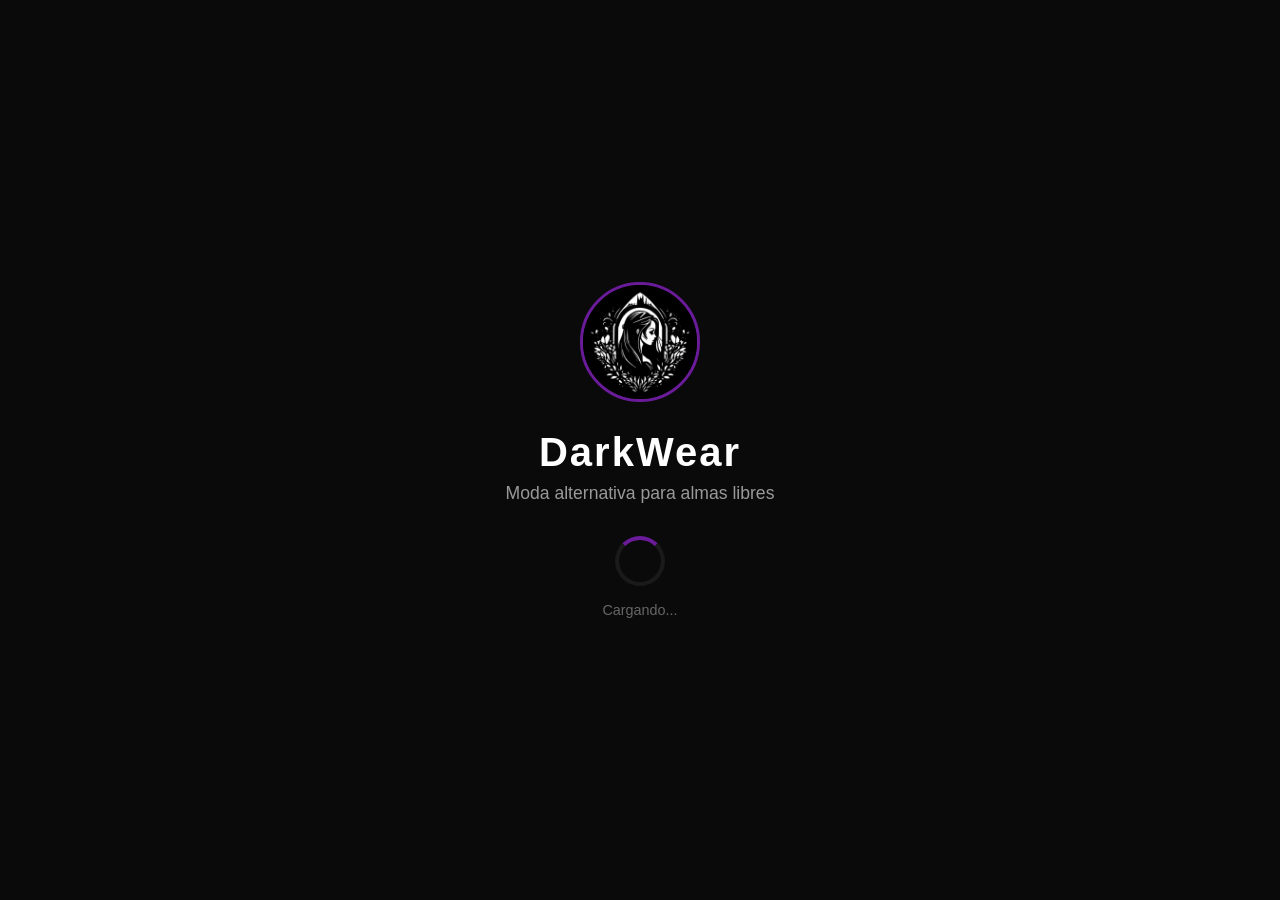
<file: index.html>
<!DOCTYPE html>
<html lang="es">
<head>
    <meta charset="UTF-8" />
    <meta name="viewport" content="width=device-width, initial-scale=1.0" />
    <title>DarkWear - Tienda de Ropa Alternativa</title>
    <style>
        
        * {
            margin: 0;
            padding: 0;
            box-sizing: border-box;
        }
        
        body {
            font-family: 'Segoe UI', Tahoma, Geneva, Verdana, sans-serif;
            background-color: #0a0a0a;
            color: #e8e8e8;
            display: flex;
            justify-content: center;
            align-items: center;
            min-height: 100vh;
            flex-direction: column;
            gap: 2rem;
        }
        
        .loading-container {
            text-align: center;
            padding: 2rem;
        }
        
        .logo {
            width: 120px;
            height: 120px;
            object-fit: cover;
            border-radius: 50%;
            border: 3px solid #6a1b9a;
            margin-bottom: 1.5rem;
            animation: pulse 1.5s ease-in-out infinite;
        }
        
        .brand {
            font-size: 2.5rem;
            font-weight: 600;
            color: #ffffff;
            letter-spacing: 2px;
            margin-bottom: 0.5rem;
        }
        
        .subtitle {
            color: #999999;
            font-size: 1.1rem;
            margin-bottom: 2rem;
        }
        
        .spinner {
            width: 50px;
            height: 50px;
            border: 4px solid #1a1a1a;
            border-top: 4px solid #6a1b9a;
            border-radius: 50%;
            margin: 0 auto;
            animation: spin 1s linear infinite;
        }
        
        .loading-text {
            color: #666666;
            font-size: 0.9rem;
            margin-top: 1rem;
        }
        
        @keyframes spin {
            0% { transform: rotate(0deg); }
            100% { transform: rotate(360deg); }
        }
        
        @keyframes pulse {
            0% { transform: scale(1); }
            50% { transform: scale(1.05); }
            100% { transform: scale(1); }
        }
    </style>
</head>
<body>
    <div class="loading-container">
        <img src="assets/img/logo_gotic.jpg" alt="DarkWear Logo" class="logo" />
        <h1 class="brand">DarkWear</h1>
        <p class="subtitle">Moda alternativa para almas libres</p>
        <div class="spinner"></div>
        <p class="loading-text">Cargando...</p>
    </div>

    <script>
        
        setTimeout(function() {
            window.location.href = 'pages/home.html';
        }, 1500);
        
    
    </script>
</body>
</html>
</file>
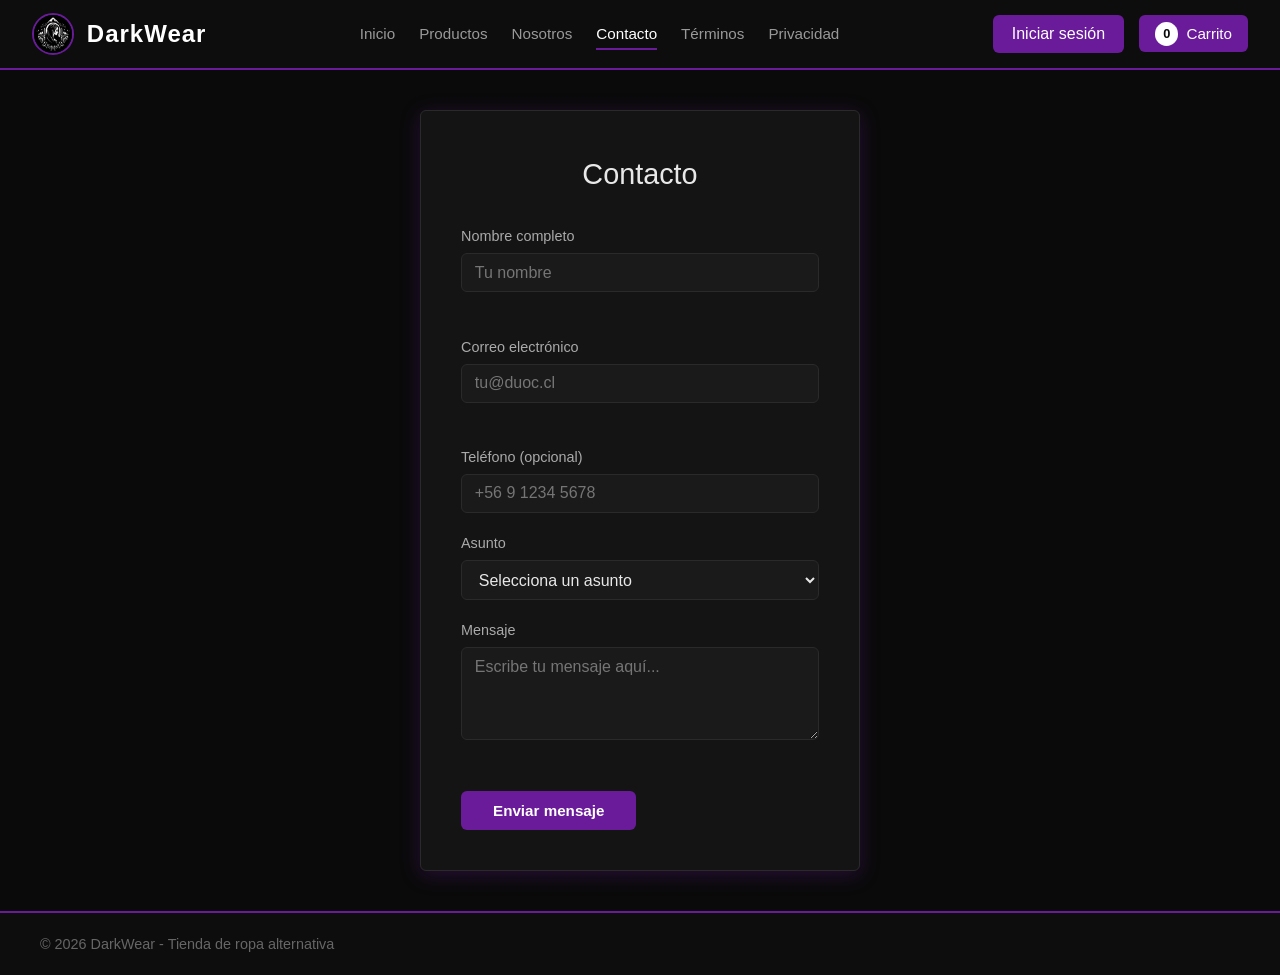
<file: pages/contacto.html>
<!DOCTYPE html>
<html lang="es">
<head>
    <meta charset="UTF-8" />
    <meta name="viewport" content="width=device-width, initial-scale=1.0" />
    <title>Contacto - DarkWear</title>
    <link rel="stylesheet" href="../css/style.css" />
</head>
<body>
    <header>
        <div class="logo-container">
            <img src="../assets/img/logo_gotic.jpg" alt="DarkWear Logo" class="logo" />
            <span class="brand">DarkWear</span>
        </div>
        <nav>
            <ul>
                <li><a href="home.html">Inicio</a></li>
                <li><a href="productos.html">Productos</a></li>
                <li><a href="nosotros.html">Nosotros</a></li>
                <li><a href="contacto.html">Contacto</a></li>
                <li><a href="terminos.html">Términos</a></li>
                <li><a href="privacidad.html">Privacidad</a></li>
            </ul>
        </nav>
        <div class="acciones-usuario">
            <a href="login.html" class="btn-login">Iniciar sesión</a>
            <div class="cart-icon" id="cartIcon">
                <span class="cart-count" id="cartCount">0</span>
                <span class="cart-label">Carrito</span>
            </div>
        </div>
    </header>

    <main class="form-page">
        <section class="form-container">
            <h2>Contacto</h2>
            <form id="contactForm" novalidate>
                <div class="field">
                    <label for="nombre">Nombre completo</label>
                    <input 
                        type="text" 
                        id="nombre" 
                        placeholder="Tu nombre"
                        autocomplete="name"
                        required
                    />
                    <span class="error-msg" id="nombreError"></span>
                </div>
                <div class="field">
                    <label for="emailContacto">Correo electrónico</label>
                    <input 
                        type="email" 
                        id="emailContacto" 
                        placeholder="tu@duoc.cl"
                        autocomplete="email"
                        required
                    />
                    <span class="error-msg" id="emailContactoError"></span>
                </div>
                <div class="field">
                    <label for="telefono">Teléfono (opcional)</label>
                    <input 
                        type="tel" 
                        id="telefono" 
                        placeholder="+56 9 1234 5678"
                        autocomplete="tel"
                    />
                </div>
                <div class="field">
                    <label for="asunto">Asunto</label>
                    <select id="asunto">
                        <option value="">Selecciona un asunto</option>
                        <option value="consulta">Consulta</option>
                        <option value="reclamo">Reclamo</option>
                        <option value="sugerencia">Sugerencia</option>
                        <option value="otros">Otros</option>
                    </select>
                </div>
                <div class="field">
                    <label for="mensaje">Mensaje</label>
                    <textarea 
                        id="mensaje" 
                        rows="4" 
                        placeholder="Escribe tu mensaje aquí..."
                        required
                    ></textarea>
                    <span class="error-msg" id="mensajeError"></span>
                </div>
                <button type="submit" class="btn">Enviar mensaje</button>
            </form>
        </section>
    </main>

    <footer>
        <div class="footer-content">
            <p>&copy; 2026 DarkWear - Tienda de ropa alternativa</p>
        </div>
    </footer>

    <script src="../js/main.js"></script>
    <script src="../js/contacto.js"></script>
</body>
</html>
</file>
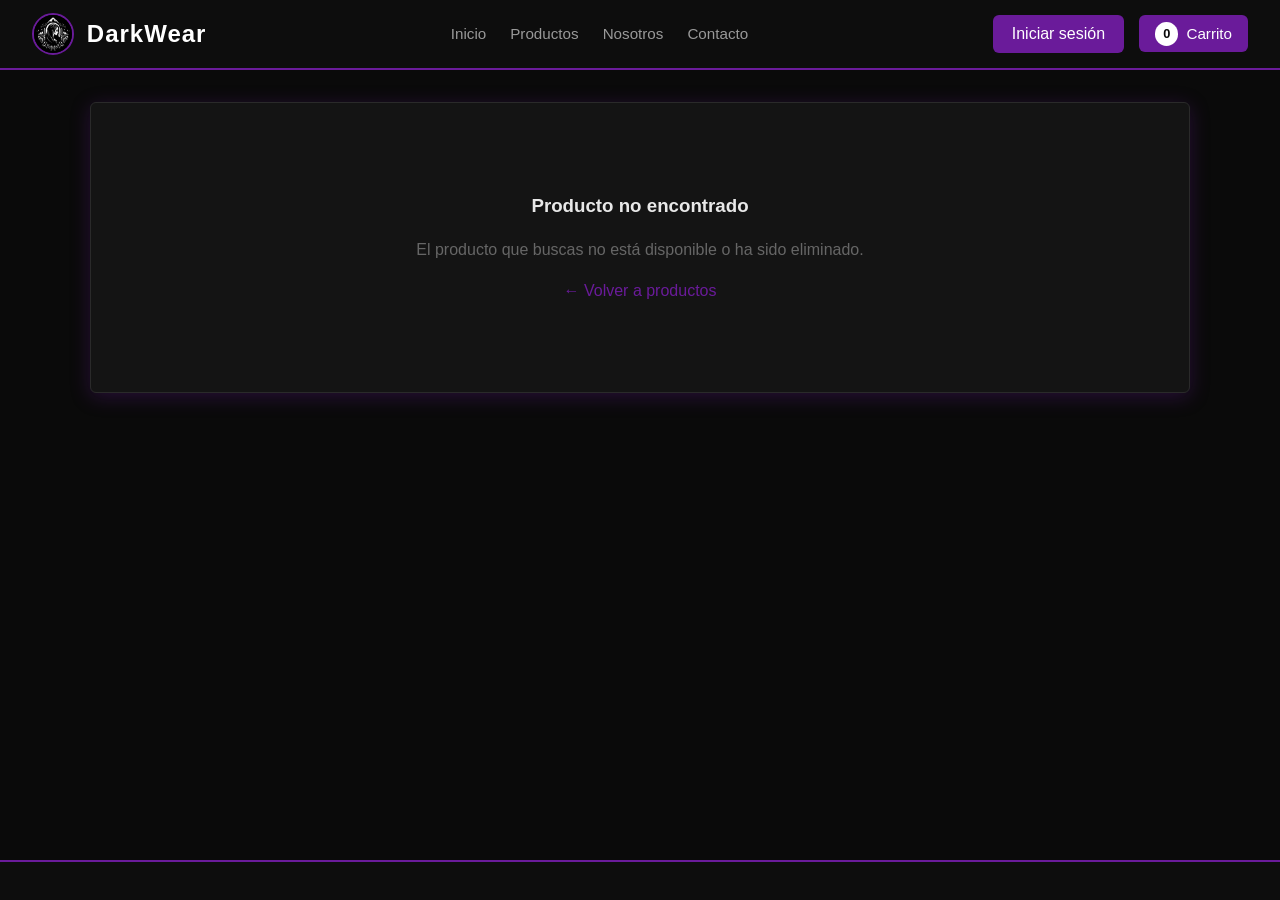
<file: pages/detalle-producto.html>
<!DOCTYPE html>
<html lang="es">
<head>
    <meta charset="UTF-8" />
    <meta name="viewport" content="width=device-width, initial-scale=1.0" />
    <title>Detalle del producto - DarkWear</title>
    <link rel="stylesheet" href="../css/style.css" />
   
</head>
<body>
    <header>
        <div class="logo-container">
            <img src="../assets/img/logo_gotic.jpg" alt="DarkWear Logo" class="logo" />
            <span class="brand">DarkWear</span>
        </div>
        <nav>
            <ul>
                <li><a href="home.html">Inicio</a></li>
                <li><a href="productos.html">Productos</a></li>
                <li><a href="nosotros.html">Nosotros</a></li>
                <li><a href="contacto.html">Contacto</a></li>
                
            </ul>
        </nav>
        <div class="acciones-usuario">
            <a href="login.html" class="btn-login">Iniciar sesión</a>

            <div class="cart-icon" id="cartIcon">
                <span class="cart-count" id="cartCount">0</span>
                <span class="cart-label">Carrito</span>
            </div>
        </div>
    </header>

    <main>
        <div class="detalle-container" id="detalleProducto">
            <div class="detalle-imagen">
                <img id="detalleImg" src="../assets/img/chaqueta de cuero.jpg" alt="Chaqueta de cuero" />
            </div>

            <div class="detalle-info">
                <a href="productos.html" class="detalle-volver">← Volver a productos</a>
                
                <span class="detalle-categoria" id="detalleCategoria">Camperas</span>
                <h2 id="detalleNombre">Chaqueta de cuero</h2>
                <p class="detalle-precio" id="detallePrecio">$45.000</p>
                
                <div class="detalle-descripcion" id="detalleDescripcion">
                    <p>Descripción del producto</p>
                </div>

                <div>
                    <p style="color: var(--text-secondary); font-weight: 500; margin-bottom: 0.5rem;">Selecciona tu talla:</p>
                    <div class="detalle-tallas" id="detalleTallas"></div>
                </div>

                <div class="detalle-cantidad">
                    <label for="cantidad">Cantidad:</label>
                    <input type="number" id="cantidad" value="1" min="1" max="10" />
                </div>

                <button class="btn-agregar-detalle" id="btnAgregarDetalle">
                    Agregar al carrito
                </button>
            </div>
        </div>

        <!-- Carrito dropdown -->
        <div class="cart-dropdown" id="cartDropdown">
            <h3>Mi Carrito</h3>
            <div id="cartItems">
                <p class="cart-empty">El carrito está vacío</p>
            </div>
            <div class="cart-total" id="cartTotal">Total: $0</div>
            <button class="btn btn-checkout" id="checkoutBtn">Finalizar compra</button>
            <button class="btn btn-clear" id="clearCartBtn">Vaciar carrito</button>
        </div>
    </main>

    <footer>
        <!-- ... (mismo footer) ... -->
    </footer>

    <!-- ========== SCRIPTS ========== -->
    <!-- 1. Datos de productos -->
    <script src="../js/productos-data.js"></script>
    
    <!-- 2. Carrito (main.js) -->
    <script src="../js/main.js"></script>
    
    <!-- 3. Lógica de la página de detalles -->
    <script src="../js/detalle-producto.js"></script>
</body>
</html>
</file>
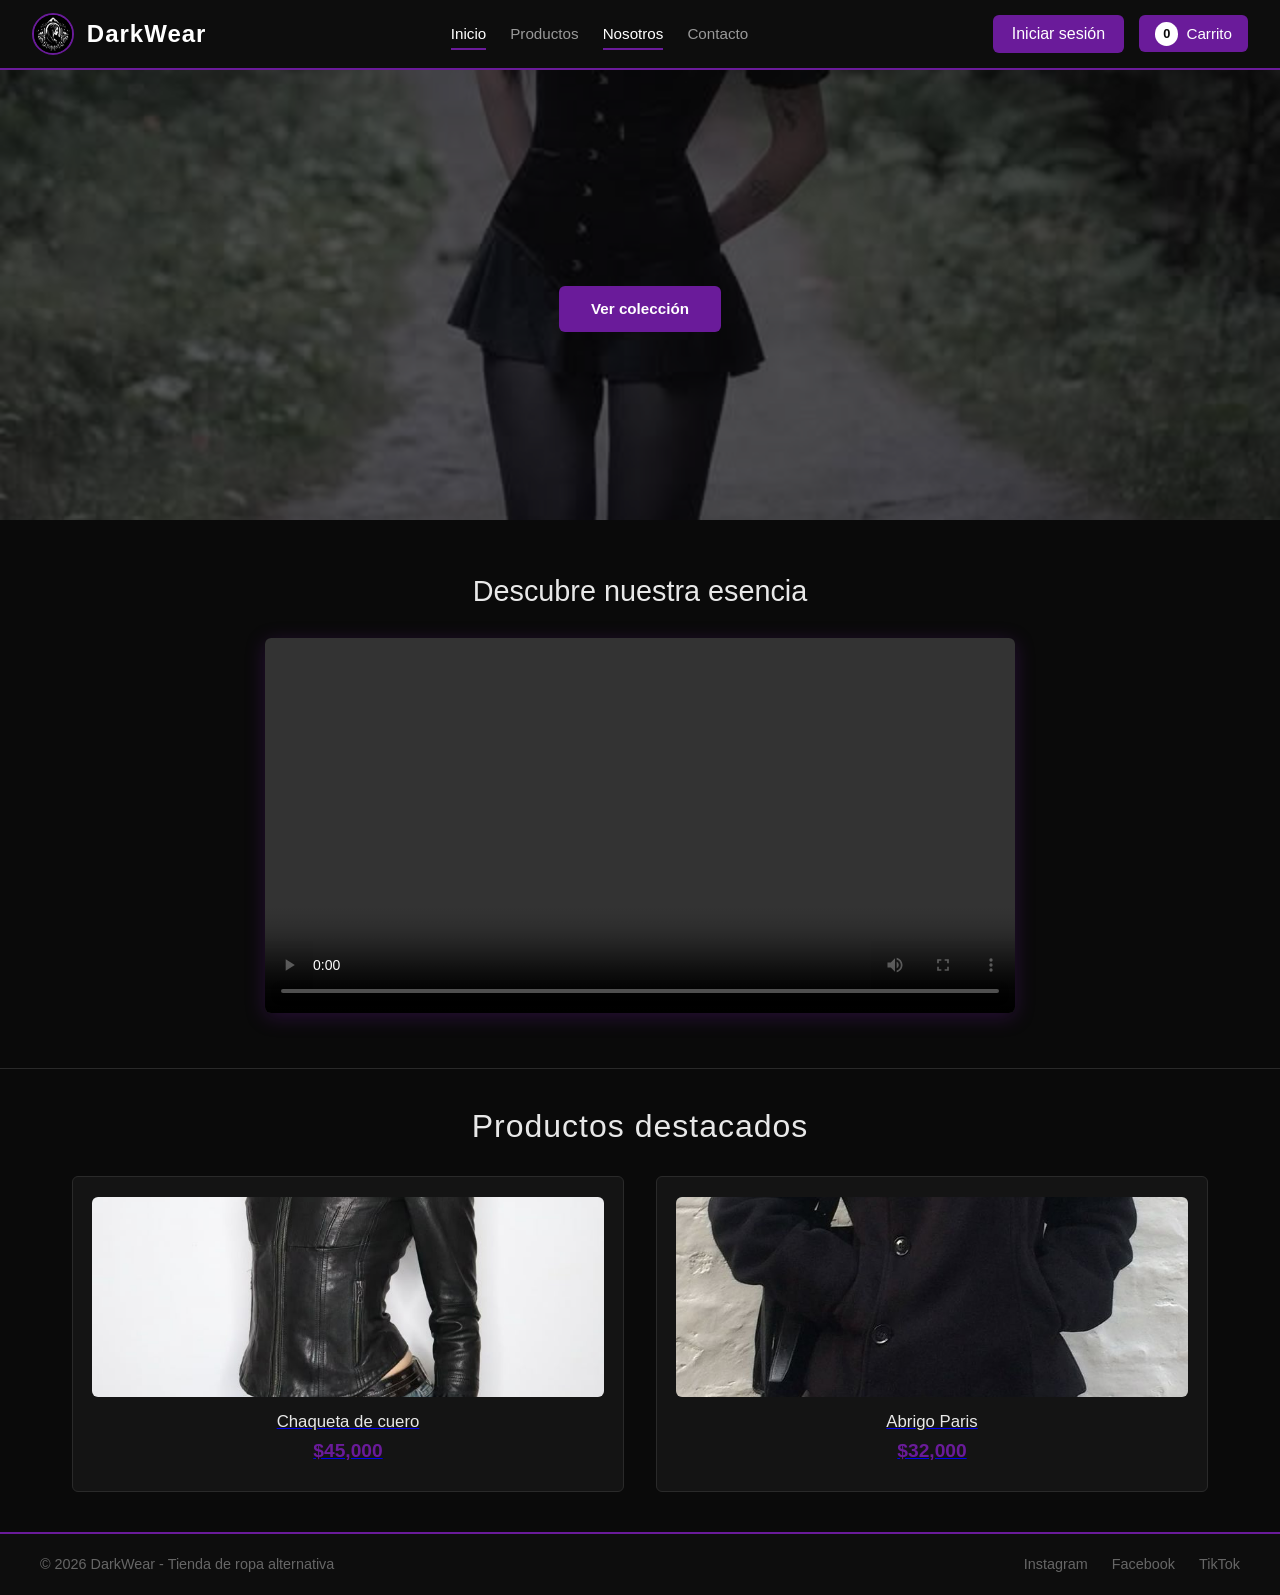
<file: pages/home.html>
<!DOCTYPE html>
<html lang="es">
<head>
    <meta charset="UTF-8" />
    <meta name="viewport" content="width=device-width, initial-scale=1.0" />
    <title>DarkWear - Tienda de Ropa Alternativa</title>
    <link rel="stylesheet" href="../css/style.css" />
</head>
<body>
    <header>
        <div class="logo-container">
            <img src="../assets/img/logo_gotic.jpg" alt="DarkWear Logo" class="logo" />
            <span class="brand">DarkWear</span>
        </div>
        <nav>
            <ul>
                <li><a href="home.html" class="active">Inicio</a></li>
                <li><a href="productos.html">Productos</a></li>
                <li><a href="nosotros.html" class="active">Nosotros</a></li>
                <li><a href="contacto.html">Contacto</a></li>
                
            </ul>
        </nav>
        <div class="acciones-usuario">
            <a href="login.html" class="btn-login">Iniciar sesión</a>

            <div class="cart-icon" id="cartIcon">
                <span class="cart-count" id="cartCount">0</span>
                <span class="cart-label">Carrito</span>
            </div>
        </div>
    </header>

    <main>
       
        <section class="hero" style="background-image: url('../assets/img/ropa_coleccion.jpg'); background-size: cover; background-position: center; min-height: 450px; display: flex; align-items: center; justify-content: center; text-align: center; position: relative;">
            <div style="position: absolute; top: 0; left: 0; width: 100%; height: 100%; background-color: rgba(0,0,0,0.5);"></div>
            <div class="hero-content" style="position: relative; z-index: 1;">
                <h2 style="color: #ffffff;"></h2>
                <p style="color: #cccccc; font-size: 1.2rem;"></p>
                <a href="productos.html" class="btn">Ver colección</a>
            </div>
        </section>

            
        <section class="video-section">
            <h2>Descubre nuestra esencia</h2>
            <div class="video-container">
                <video controls>
                    <source src="../assets/video/video_ropa.mp4" type="video/mp4" />
                    Tu navegador no soporta el elemento de video.
                </video>
            </div>
        </section>

        <section class="destacados">
            <h2 class="section-title">Productos destacados</h2>
            <div class="productos-grid" id="productosDestacados">
                <!-- Los productos se generan automáticamente con JavaScript -->
            </div>
        </section>

        <!-- CARRITO DESPLEGABLE -->
        <div class="cart-dropdown" id="cartDropdown">
            <h3>Mi Carrito</h3>
            <div id="cartItems">
                <p class="cart-empty">El carrito está vacío</p>
            </div>
            <div class="cart-total" id="cartTotal">Total: $0</div>
            <button class="btn btn-checkout" id="checkoutBtn">Finalizar compra</button>
            <button class="btn btn-clear" id="clearCartBtn">Vaciar carrito</button>
        </div>
    </main>

    <footer>
        <div class="footer-content">
            <p>&copy; 2026 DarkWear - Tienda de ropa alternativa</p>
            <div class="footer-links">
                <a href="#">Instagram</a>
                <a href="#">Facebook</a>
                <a href="#">TikTok</a>
            </div>
        </div>
    </footer>
    <script src="../js/productos-data.js"></script>
    <script src="../js/main.js"></script>
    
</body>
</html>
</file>
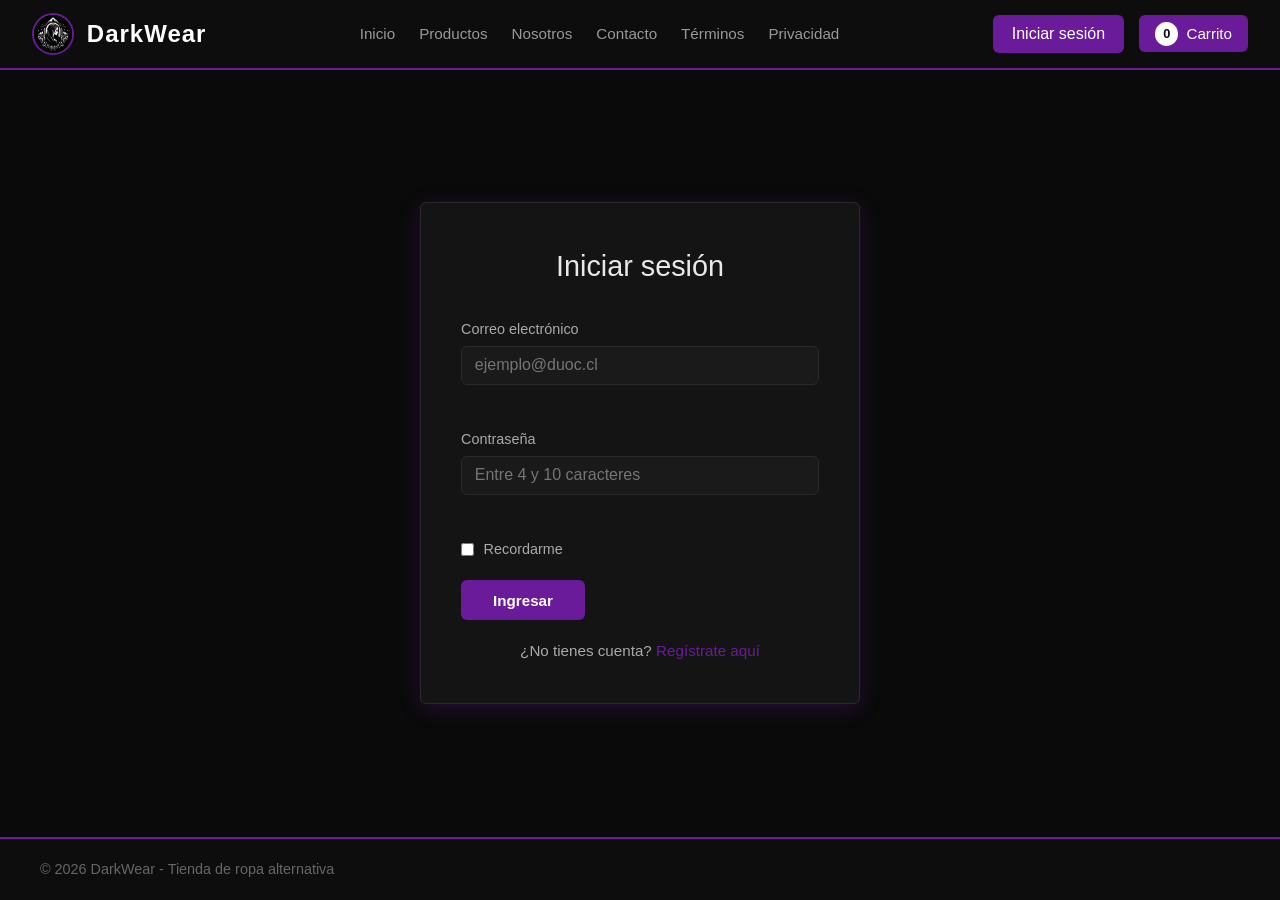
<file: pages/login.html>
<!DOCTYPE html>
<html lang="es">
<head>
    <meta charset="UTF-8" />
    <meta name="viewport" content="width=device-width, initial-scale=1.0" />
    <title>Iniciar sesión - DarkWear</title>
    <link rel="stylesheet" href="../css/style.css" />
</head>
<body>
    <header>
        <div class="logo-container">
            <img src="../assets/img/logo_gotic.jpg" alt="DarkWear Logo" class="logo" />
            <span class="brand">DarkWear</span>
        </div>
        <nav>
            <ul>
                <li><a href="home.html">Inicio</a></li>
                <li><a href="productos.html">Productos</a></li>
                <li><a href="nosotros.html">Nosotros</a></li>
                <li><a href="contacto.html">Contacto</a></li>
                <li><a href="terminos.html">Términos</a></li>
                <li><a href="privacidad.html">Privacidad</a></li>
            </ul>
        </nav>
        <div class="acciones-usuario">
            <a href="login.html" class="btn-login">Iniciar sesión</a>
            <div class="cart-icon" id="cartIcon">
                <span class="cart-count" id="cartCount">0</span>
                <span class="cart-label">Carrito</span>
            </div>
        </div>
    </header>

    <main class="form-page">
        <section class="form-container">
            <h2>Iniciar sesión</h2>

            <div id="redirectMessage" style="display: none; text-align: center; padding: 0.8rem; background-color: #e8f5e9; color: #2e7d32; border-radius: 4px; margin-bottom: 1rem;">
                ✅ Inicio de sesión exitoso. Redirigiendo...
            </div>

            <form id="loginForm" novalidate>
                <div class="field">
                    <label for="email">Correo electrónico</label>
                    <input 
                        type="email" 
                        id="email" 
                        name="email" 
                        placeholder="ejemplo@duoc.cl"
                        autocomplete="email"
                        required
                    />
                    <span class="error-msg" id="emailError"></span>
                </div>

                <div class="field">
                    <label for="password">Contraseña</label>
                    <input 
                        type="password" 
                        id="password" 
                        name="password" 
                        placeholder="Entre 4 y 10 caracteres"
                        autocomplete="current-password"
                        required
                    />
                    <span class="error-msg" id="passwordError"></span>
                </div>

                <div class="field checkbox">
                    <input type="checkbox" id="remember" />
                    <label for="remember">Recordarme</label>
                </div>

                <button type="submit" class="btn" id="loginBtn">Ingresar</button>
            </form>
            <p class="form-link">
                ¿No tienes cuenta? <a href="registro.html">Regístrate aquí</a>
            </p>
        </section>
    </main>

    <footer>
        <div class="footer-content">
            <p>&copy; 2026 DarkWear - Tienda de ropa alternativa</p>
        </div>
    </footer>

    <script src="../js/main.js"></script>
    <script src="../js/login.js"></script>
</body>
</html>
</file>
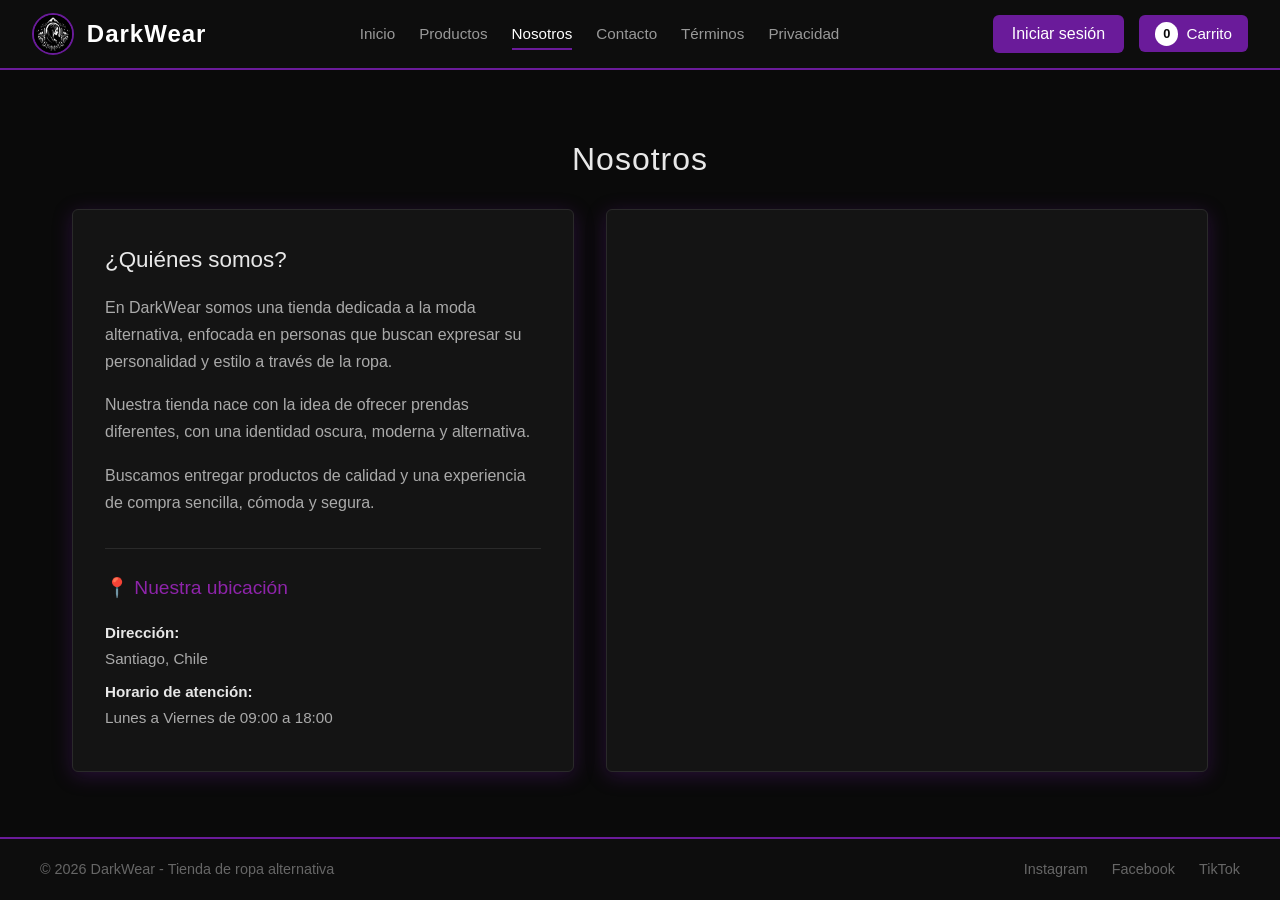
<file: pages/nosotros.html>
<!DOCTYPE html>
<html lang="es">
<head>
    <meta charset="UTF-8">
    <meta name="viewport" content="width=device-width, initial-scale=1.0">
    <title>DarkWear - Nosotros</title>

    <link rel="stylesheet" href="../css/style.css">
</head>

<body>

    
    <header>
        <div class="logo-container">
            <img src="../assets/img/logo_gotic.jpg"
                 alt="DarkWear Logo"
                 class="logo">

            <span class="brand">DarkWear</span>
        </div>

        <nav>
            <ul>
                <li>
                    <a href="home.html">Inicio</a>
                </li>

                <li>
                    <a href="productos.html">Productos</a>
                </li>

                <li>
                    <a href="nosotros.html" class="active">Nosotros</a>
                </li>

                <li>
                    <a href="contacto.html">Contacto</a>
                </li>

                <li>
                    <a href="terminos.html">Términos</a>
                </li>

                <li>
                    <a href="privacidad.html">Privacidad</a>
                </li>

            </ul>
        </nav>

        <div class="acciones-usuario">
            <a href="login.html" class="btn-login">Iniciar sesión</a>

            <div class="cart-icon" id="cartIcon">
                <span class="cart-count" id="cartCount">0</span>
                <span class="cart-label">Carrito</span>
            </div>
        </div>
    </header>


    
    <main>

        <section class="nosotros">

            <h2 class="section-title">Nosotros</h2>

            <div class="nosotros-container">

                <!-- INFORMACIÓN -->
                <div class="nosotros-info">

                    <h3>¿Quiénes somos?</h3>

                    <p>
                        En DarkWear somos una tienda dedicada a la moda
                        alternativa, enfocada en personas que buscan expresar
                        su personalidad y estilo a través de la ropa.
                    </p>

                    <p>
                        Nuestra tienda nace con la idea de ofrecer prendas
                        diferentes, con una identidad oscura, moderna y
                        alternativa.
                    </p>

                    <p>
                        Buscamos entregar productos de calidad y una
                        experiencia de compra sencilla, cómoda y segura.
                    </p>


                    <div class="ubicacion-info">

                        <h3>📍 Nuestra ubicación</h3>

                        <p>
                            <strong>Dirección:</strong><br>
                            Santiago, Chile
                        </p>

                        <p>
                            <strong>Horario de atención:</strong><br>
                            Lunes a Viernes de 09:00 a 18:00
                        </p>

                    </div>

                </div>


                
                <div class="mapa-container">

                    <iframe
                        src="https://www.google.com/maps?q=Santiago,Chile&output=embed"
                        loading="lazy"
                        allowfullscreen>
                    </iframe>

                </div>

            </div>

        </section>
        
        <div class="cart-dropdown" id="cartDropdown">
            <h3>Mi Carrito</h3>
            <div id="cartItems">
                <p class="cart-empty">El carrito está vacío</p>
            </div>
            <div class="cart-total" id="cartTotal">Total: $0</div>
            <button class="btn btn-checkout" id="checkoutBtn">Finalizar compra</button>
            <button class="btn btn-clear" id="clearCartBtn">Vaciar carrito</button>
        </div>

    </main>


    
    <footer>

        <div class="footer-content">

            <p>
                &copy; 2026 DarkWear - Tienda de ropa alternativa
            </p>

            <div class="footer-links">
                <a href="#">Instagram</a>
                <a href="#">Facebook</a>
                <a href="#">TikTok</a>
            </div>

        </div>

    </footer>


    <script src="../js/main.js"></script>

</body>
</html>
</file>
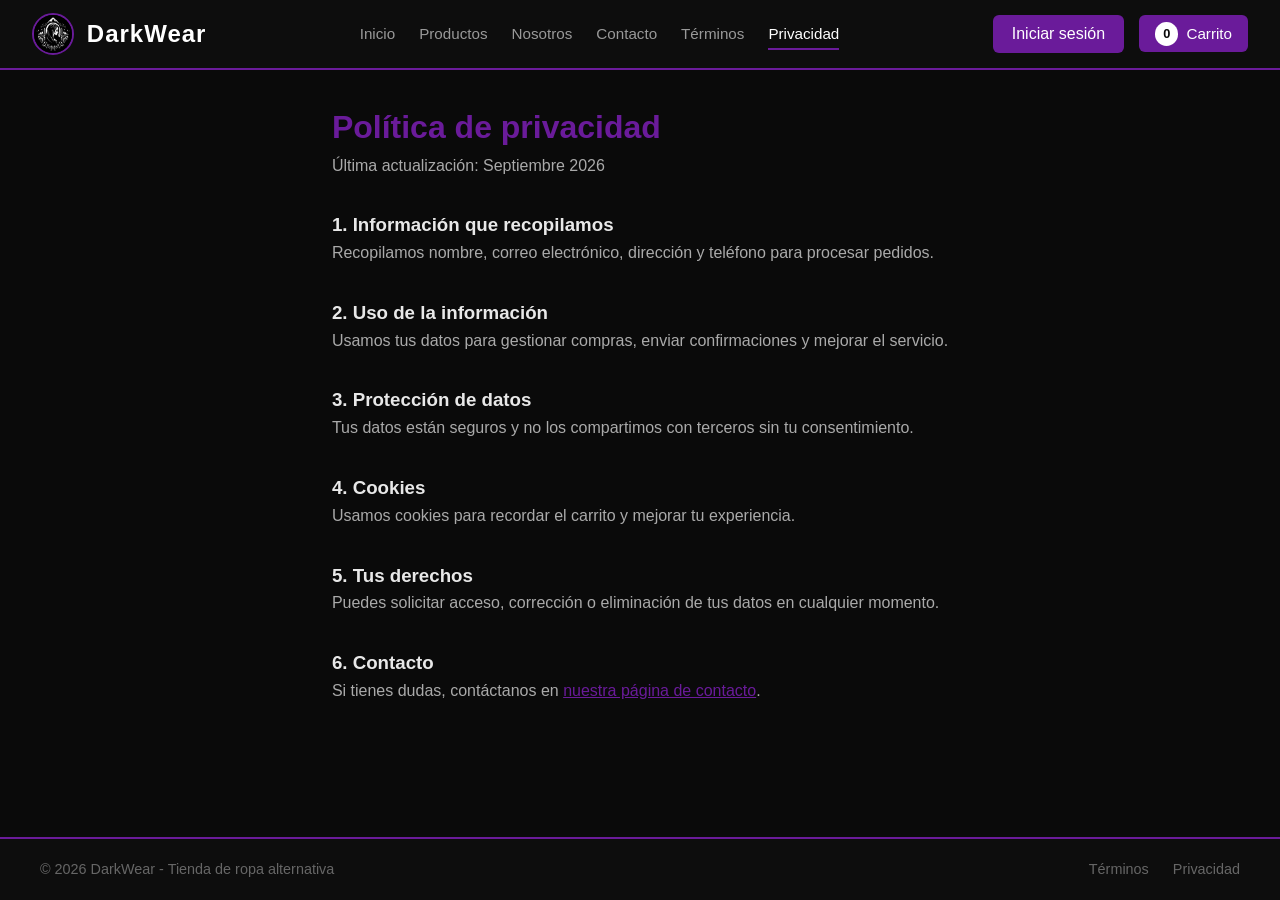
<file: pages/privacidad.html>
<!DOCTYPE html>
<html lang="es">
<head>
    <meta charset="UTF-8" />
    <meta name="viewport" content="width=device-width, initial-scale=1.0" />
    <title>Política de privacidad - DarkWear</title>
    <link rel="stylesheet" href="../css/style.css" />
</head>
<body>
    <header>
        <div class="logo-container">
            <img src="../assets/img/logo_gotic.jpg" alt="DarkWear Logo" class="logo" />
            <span class="brand">DarkWear</span>
        </div>
        <nav>
            <ul>
                <li><a href="home.html">Inicio</a></li>
                <li><a href="productos.html">Productos</a></li>
                <li><a href="nosotros.html">Nosotros</a></li>
                <li><a href="contacto.html">Contacto</a></li>
                <li><a href="terminos.html">Términos</a></li>
                <li><a href="privacidad.html">Privacidad</a></li>
            </ul>
        </nav>
        <div class="acciones-usuario">
            <a href="login.html" class="btn-login">Iniciar sesión</a>
            <div class="cart-icon" id="cartIcon">
                <span class="cart-count" id="cartCount">0</span>
                <span class="cart-label">Carrito</span>
            </div>
        </div>
    </header>

    <main style="max-width: 800px; margin: 2rem auto; padding: 0 1rem; min-height: 400px;">
        <h1 style="color: var(--primary);">Política de privacidad</h1>
        <p style="color: var(--text-secondary);">Última actualización: Septiembre 2026</p>

        <h3 style="color: var(--text-primary); margin-top: 2rem;">1. Información que recopilamos</h3>
        <p style="color: var(--text-secondary);">Recopilamos nombre, correo electrónico, dirección y teléfono para procesar pedidos.</p>

        <h3 style="color: var(--text-primary); margin-top: 2rem;">2. Uso de la información</h3>
        <p style="color: var(--text-secondary);">Usamos tus datos para gestionar compras, enviar confirmaciones y mejorar el servicio.</p>

        <h3 style="color: var(--text-primary); margin-top: 2rem;">3. Protección de datos</h3>
        <p style="color: var(--text-secondary);">Tus datos están seguros y no los compartimos con terceros sin tu consentimiento.</p>

        <h3 style="color: var(--text-primary); margin-top: 2rem;">4. Cookies</h3>
        <p style="color: var(--text-secondary);">Usamos cookies para recordar el carrito y mejorar tu experiencia.</p>

        <h3 style="color: var(--text-primary); margin-top: 2rem;">5. Tus derechos</h3>
        <p style="color: var(--text-secondary);">Puedes solicitar acceso, corrección o eliminación de tus datos en cualquier momento.</p>

        <h3 style="color: var(--text-primary); margin-top: 2rem;">6. Contacto</h3>
        <p style="color: var(--text-secondary);">Si tienes dudas, contáctanos en <a href="contacto.html" style="color: var(--primary);">nuestra página de contacto</a>.</p>
    </main>

    <footer>
        <div class="footer-content">
            <p>&copy; 2026 DarkWear - Tienda de ropa alternativa</p>
            <div class="footer-links">
                <a href="terminos.html">Términos</a>
                <a href="privacidad.html">Privacidad</a>
            </div>
        </div>
    </footer>

    <!-- Carrito dropdown -->
    <div class="cart-dropdown" id="cartDropdown">
        <h3>Mi Carrito</h3>
        <div id="cartItems">
            <p class="cart-empty">El carrito está vacío</p>
        </div>
        <div class="cart-total" id="cartTotal">Total: $0</div>
        <button class="btn btn-checkout" onclick="window.location.href='checkout.html'">Finalizar compra</button>
        <button class="btn btn-clear" id="clearCartBtn">Vaciar carrito</button>
    </div>

    <script src="../js/main.js"></script>
</body>
</html>
</file>
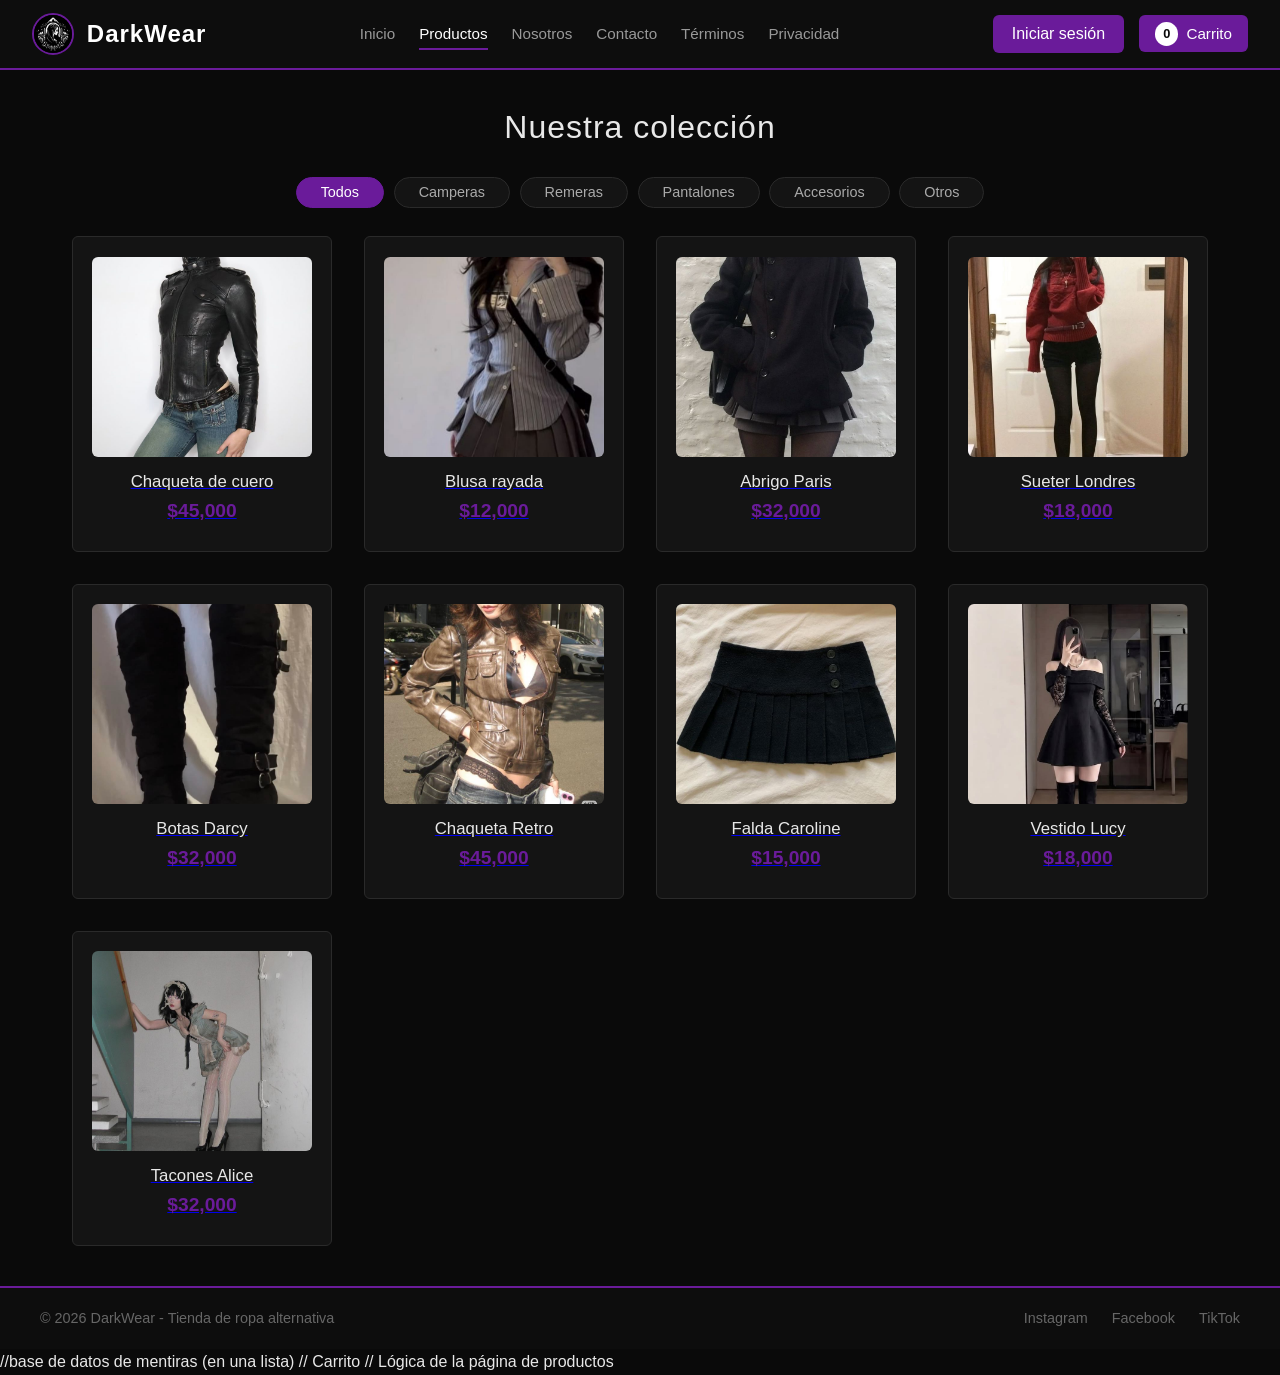
<file: pages/productos.html>
<!DOCTYPE html>
<html lang="es">
<head>
    <meta charset="UTF-8" />
    <meta name="viewport" content="width=device-width, initial-scale=1.0" />
    <title>Productos - DarkWear</title>
    <link rel="stylesheet" href="../css/style.css" />
</head>
<body>
    <header>
        <div class="logo-container">
            <img src="../assets/img/logo_gotic.jpg" alt="DarkWear Logo" class="logo" />
            <span class="brand">DarkWear</span>
        </div>
        <nav>
            <ul>
                <li><a href="home.html">Inicio</a></li>
                <li><a href="productos.html" class="active">Productos</a></li>
                <li><a href="nosotros.html">Nosotros</a></li>
                <li><a href="contacto.html">Contacto</a></li>
                <li><a href="terminos.html">Términos</a></li>
                <li><a href="privacidad.html">Privacidad</a></li>
                
            </ul>
        </nav>
        <div class="acciones-usuario">
            <a href="login.html" class="btn-login">Iniciar sesión</a>

            <div class="cart-icon" id="cartIcon">
                <span class="cart-count" id="cartCount">0</span>
                <span class="cart-label">Carrito</span>
            </div>
        </div>
    </header>

    <main>
        <section class="productos-page">
            <h2 class="section-title">Nuestra colección</h2>
            
            <!-- Filtros (solo botones, sin productos) -->
            <div class="filtros">
                <button class="filter-btn active" data-categoria="todos">Todos</button>
                <button class="filter-btn" data-categoria="camperas">Camperas</button>
                <button class="filter-btn" data-categoria="remeras">Remeras</button>
                <button class="filter-btn" data-categoria="pantalones">Pantalones</button>
                <button class="filter-btn" data-categoria="accesorios">Accesorios</button>
                <button class="filter-btn" data-categoria="otros">Otros</button>
            </div>

            <!-- CONTENEDOR VACÍO: JavaScript llena esto -->
            <div class="productos-grid" id="productosGrid"></div>
        </section>

        <!-- Carrito -->
        <div class="cart-dropdown" id="cartDropdown">
            <h3>Mi Carrito</h3>
            <div id="cartItems">
                <p class="cart-empty">El carrito está vacío</p>
            </div>
            <div class="cart-total" id="cartTotal">Total: $0</div>
            <button class="btn btn-checkout" id="checkoutBtn">Finalizar compra</button>
            <button class="btn btn-clear" id="clearCartBtn">Vaciar carrito</button>
        </div>
    </main>

    <footer>
        <div class="footer-content">
            <p>&copy; 2026 DarkWear - Tienda de ropa alternativa</p>
            <div class="footer-links">
                <a href="#">Instagram</a>
                <a href="#">Facebook</a>
                <a href="#">TikTok</a>
            </div>
        </div>
    </footer>

    
    //base de datos de mentiras (en una lista)
    <script src="../js/productos-data.js"></script>
    
    // Carrito 
    <script src="../js/main.js"></script>
    
    // Lógica de la página de productos 
    <script src="../js/productos.js"></script>
</body>
</html>
</file>
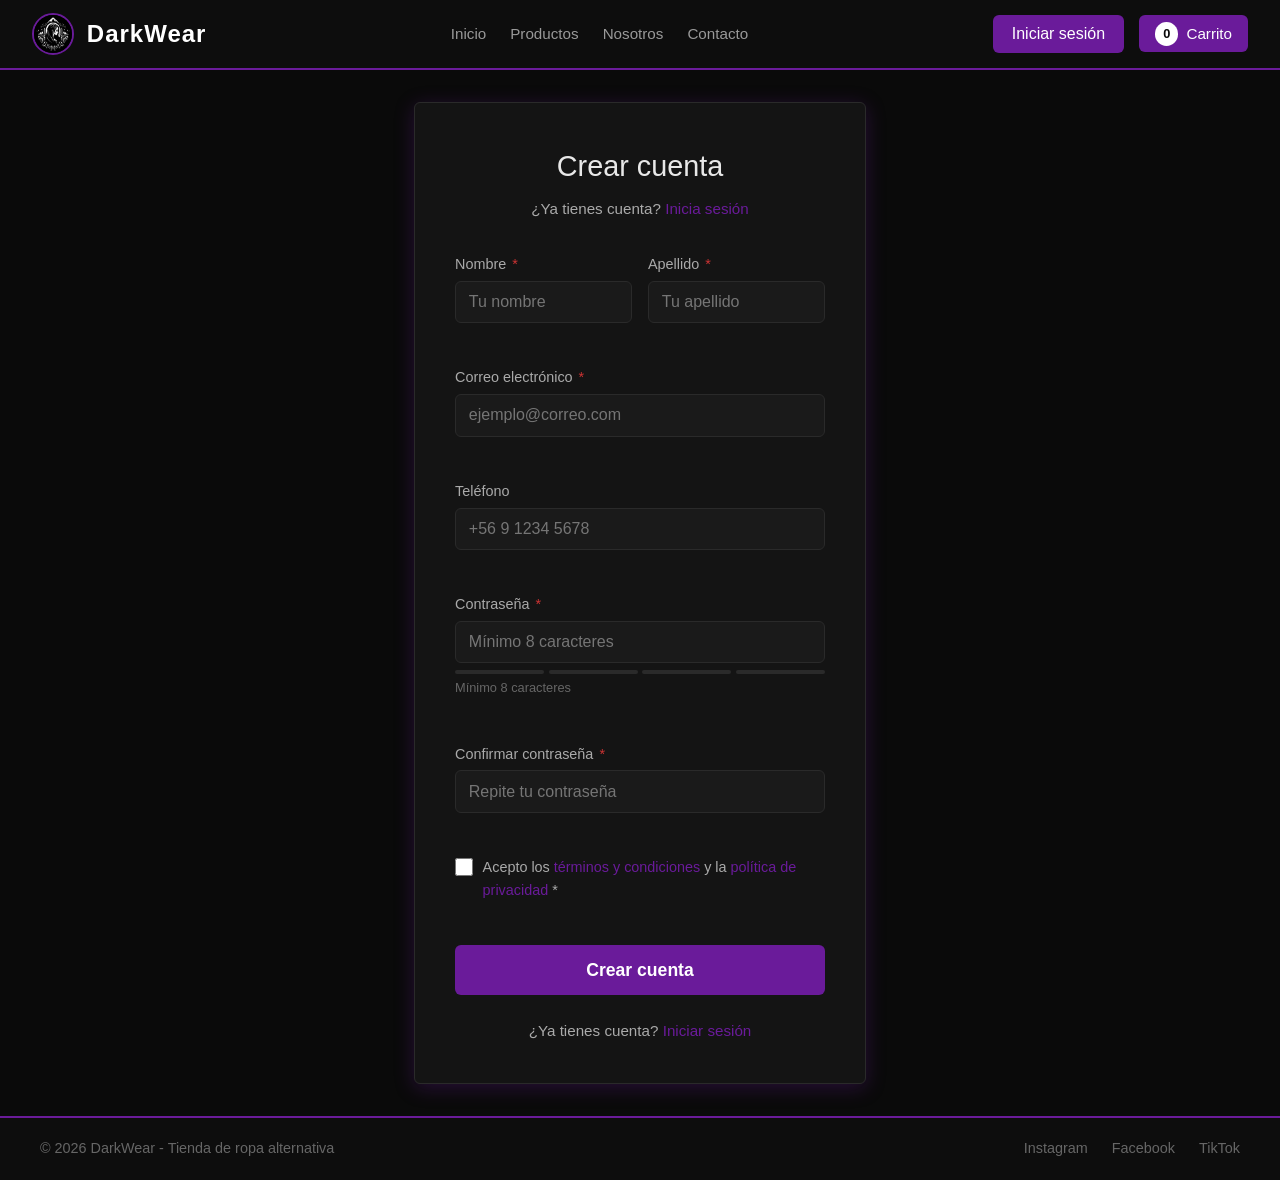
<file: pages/registro.html>
<!DOCTYPE html>
<html lang="es">
<head>
    <meta charset="UTF-8" />
    <meta name="viewport" content="width=device-width, initial-scale=1.0" />
    <title>Crear cuenta - DarkWear</title>
    <link rel="stylesheet" href="../css/style.css" />
    
</head>
<body>
    <header>
        <div class="logo-container">
            <img src="../assets/img/logo_gotic.jpg" alt="DarkWear Logo" class="logo" />
            <span class="brand">DarkWear</span>
        </div>
        <nav>
            <ul>
                <li><a href="home.html">Inicio</a></li>
                <li><a href="productos.html">Productos</a></li>
                <li><a href="nosotros.html">Nosotros</a></li>
                <li><a href="contacto.html">Contacto</a></li>
                
            </ul>
        </nav>
        <div class="acciones-usuario">
            <a href="login.html" class="btn-login">Iniciar sesión</a>

            <div class="cart-icon" id="cartIcon">
                <span class="cart-count" id="cartCount">0</span>
                <span class="cart-label">Carrito</span>
            </div>
        </div>
    </header>

    <main>
        <div class="registro-container">
            <div class="registro-card">
                <h2>Crear cuenta</h2>
                <p class="registro-subtitle">
                    ¿Ya tienes cuenta? <a href="login.html">Inicia sesión</a>
                </p>

                <form id="registroForm" novalidate>
                    <!-- Nombre y Apellido -->
                    <div class="form-row">
                        <div class="form-group">
                            <label for="nombre">Nombre <span class="required">*</span></label>
                            <input type="text" id="nombre" name="nombre" placeholder="Tu nombre" required />
                            <span class="error-msg" id="nombreError"></span>
                        </div>
                        <div class="form-group">
                            <label for="apellido">Apellido <span class="required">*</span></label>
                            <input type="text" id="apellido" name="apellido" placeholder="Tu apellido" required />
                            <span class="error-msg" id="apellidoError"></span>
                        </div>
                    </div>

                    <!-- Email -->
                    <div class="form-group">
                        <label for="email">Correo electrónico <span class="required">*</span></label>
                        <input type="email" id="email" name="email" placeholder="ejemplo@correo.com" required />
                        <span class="error-msg" id="emailError"></span>
                    </div>

                    <!-- Teléfono -->
                    <div class="form-group">
                        <label for="telefono">Teléfono</label>
                        <input type="tel" id="telefono" name="telefono" placeholder="+56 9 1234 5678" />
                        <span class="error-msg" id="telefonoError"></span>
                    </div>

                    <!-- Contraseña -->
                    <div class="form-group">
                        <label for="password">Contraseña <span class="required">*</span></label>
                        <input type="password" id="password" name="password" placeholder="Mínimo 8 caracteres" required />
                        <div class="password-strength" id="passwordStrength">
                            <span class="bar" id="strengthBar1"></span>
                            <span class="bar" id="strengthBar2"></span>
                            <span class="bar" id="strengthBar3"></span>
                            <span class="bar" id="strengthBar4"></span>
                        </div>
                        <span class="password-text" id="passwordText">Mínimo 8 caracteres</span>
                        <span class="error-msg" id="passwordError"></span>
                    </div>

                    <!-- Confirmar contraseña -->
                    <div class="form-group">
                        <label for="passwordConfirm">Confirmar contraseña <span class="required">*</span></label>
                        <input type="password" id="passwordConfirm" name="passwordConfirm" placeholder="Repite tu contraseña" required />
                        <span class="error-msg" id="passwordConfirmError"></span>
                    </div>

                    <!-- Términos -->
                    <div class="checkbox-group">
                        <input type="checkbox" id="terminos" name="terminos" required />
                        <label for="terminos">
                            Acepto los <a href="#">términos y condiciones</a> y la 
                            <a href="#">política de privacidad</a> <span class="required">*</span>
                        </label>
                    </div>
                    <span class="error-msg" id="terminosError"></span>

                    <!-- Botón -->
                    <button type="submit" class="btn-registro" id="btnRegistro">
                        Crear cuenta
                    </button>
                </form>

                <div class="registro-footer">
                    <p>¿Ya tienes cuenta? <a href="login.html">Iniciar sesión</a></p>
                </div>
            </div>
        </div>

        <!-- Toast notification -->
        <div class="toast" id="toast">
            <div class="toast-title" id="toastTitle">Éxito</div>
            <div class="toast-message" id="toastMessage">Cuenta creada correctamente</div>
        </div>

        <!-- Carrito dropdown -->
        <div class="cart-dropdown" id="cartDropdown">
            <h3>Mi Carrito</h3>
            <div id="cartItems">
                <p class="cart-empty">El carrito está vacío</p>
            </div>
            <div class="cart-total" id="cartTotal">Total: $0</div>
            <button class="btn btn-checkout" id="checkoutBtn">Finalizar compra</button>
            <button class="btn btn-clear" id="clearCartBtn">Vaciar carrito</button>
        </div>
    </main>

    <footer>
        <div class="footer-content">
            <p>&copy; 2026 DarkWear - Tienda de ropa alternativa</p>
            <div class="footer-links">
                <a href="#">Instagram</a>
                <a href="#">Facebook</a>
                <a href="#">TikTok</a>
            </div>
        </div>
    </footer>

    <script src="../js/productos-data.js"></script>
    <script src="../js/main.js"></script>
    <script src="../js/registro.js"></script>
    
</body>
</html>
</file>
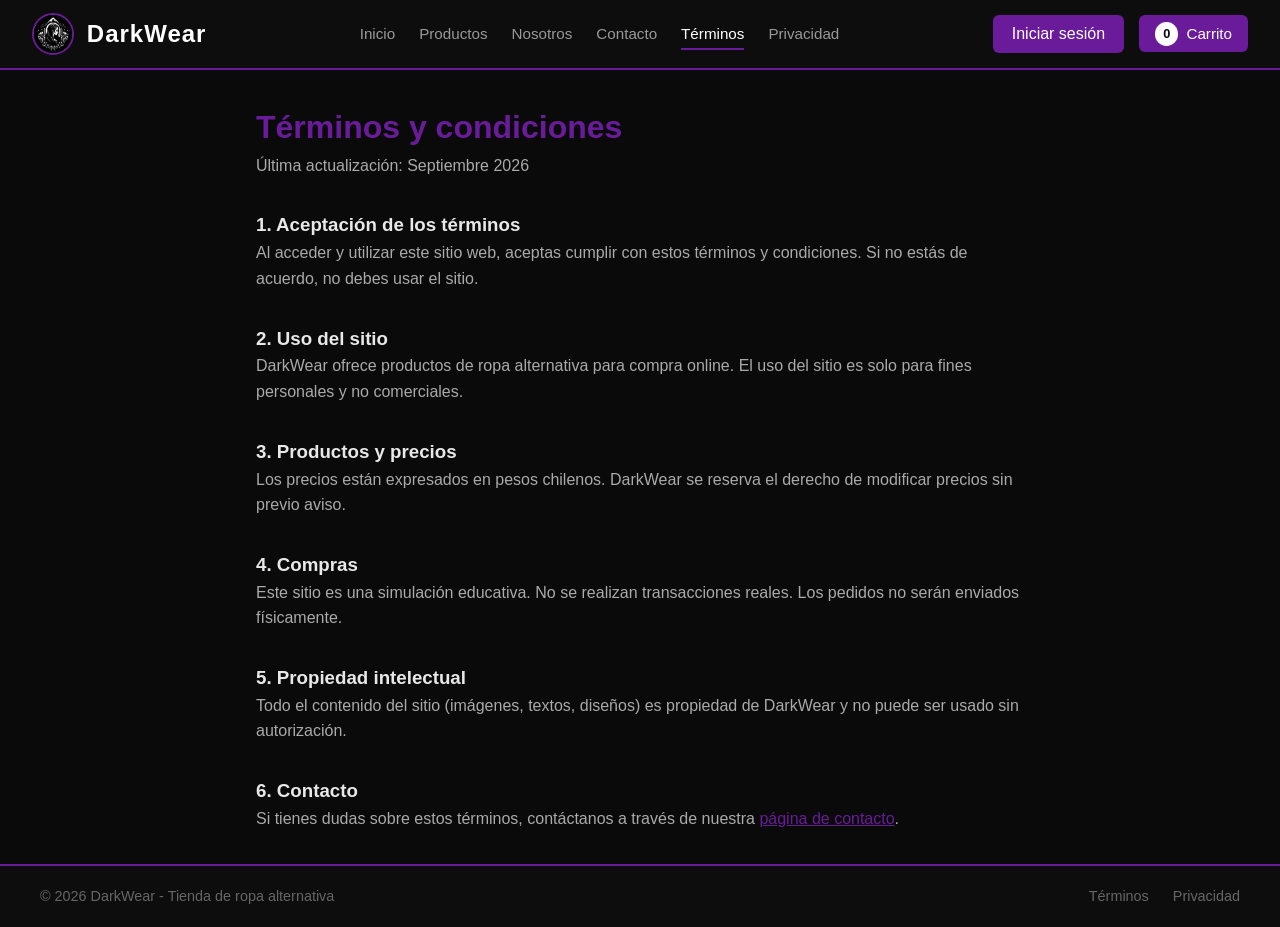
<file: pages/terminos.html>
<!DOCTYPE html>
<html lang="es">
<head>
    <meta charset="UTF-8" />
    <meta name="viewport" content="width=device-width, initial-scale=1.0" />
    <title>Términos y condiciones - DarkWear</title>
    <link rel="stylesheet" href="../css/style.css" />
</head>
<body>
    <header>
        <div class="logo-container">
            <img src="../assets/img/logo_gotic.jpg" alt="DarkWear Logo" class="logo" />
            <span class="brand">DarkWear</span>
        </div>
        <nav>
            <ul>
                <li><a href="home.html">Inicio</a></li>
                <li><a href="productos.html">Productos</a></li>
                <li><a href="nosotros.html">Nosotros</a></li>
                <li><a href="contacto.html">Contacto</a></li>
                <li><a href="terminos.html">Términos</a></li>
                <li><a href="privacidad.html">Privacidad</a></li>
            </ul>
        </nav>
        <div class="acciones-usuario">
            <a href="login.html" class="btn-login">Iniciar sesión</a>
            <div class="cart-icon" id="cartIcon">
                <span class="cart-count" id="cartCount">0</span>
                <span class="cart-label">Carrito</span>
            </div>
        </div>
    </header>

    <main style="max-width: 800px; margin: 2rem auto; padding: 0 1rem; min-height: 400px;">
        <h1 style="color: var(--primary);">Términos y condiciones</h1>
        <p style="color: var(--text-secondary);">Última actualización: Septiembre 2026</p>

        <h3 style="color: var(--text-primary); margin-top: 2rem;">1. Aceptación de los términos</h3>
        <p style="color: var(--text-secondary);">Al acceder y utilizar este sitio web, aceptas cumplir con estos términos y condiciones. Si no estás de acuerdo, no debes usar el sitio.</p>

        <h3 style="color: var(--text-primary); margin-top: 2rem;">2. Uso del sitio</h3>
        <p style="color: var(--text-secondary);">DarkWear ofrece productos de ropa alternativa para compra online. El uso del sitio es solo para fines personales y no comerciales.</p>

        <h3 style="color: var(--text-primary); margin-top: 2rem;">3. Productos y precios</h3>
        <p style="color: var(--text-secondary);">Los precios están expresados en pesos chilenos. DarkWear se reserva el derecho de modificar precios sin previo aviso.</p>

        <h3 style="color: var(--text-primary); margin-top: 2rem;">4. Compras</h3>
        <p style="color: var(--text-secondary);">Este sitio es una simulación educativa. No se realizan transacciones reales. Los pedidos no serán enviados físicamente.</p>

        <h3 style="color: var(--text-primary); margin-top: 2rem;">5. Propiedad intelectual</h3>
        <p style="color: var(--text-secondary);">Todo el contenido del sitio (imágenes, textos, diseños) es propiedad de DarkWear y no puede ser usado sin autorización.</p>

        <h3 style="color: var(--text-primary); margin-top: 2rem;">6. Contacto</h3>
        <p style="color: var(--text-secondary);">Si tienes dudas sobre estos términos, contáctanos a través de nuestra <a href="contacto.html" style="color: var(--primary);">página de contacto</a>.</p>
    </main>

    <footer>
        <div class="footer-content">
            <p>&copy; 2026 DarkWear - Tienda de ropa alternativa</p>
            <div class="footer-links">
                <a href="terminos.html">Términos</a>
                <a href="privacidad.html">Privacidad</a>
            </div>
        </div>
    </footer>

    <!-- Carrito dropdown -->
    <div class="cart-dropdown" id="cartDropdown">
        <h3>Mi Carrito</h3>
        <div id="cartItems">
            <p class="cart-empty">El carrito está vacío</p>
        </div>
        <div class="cart-total" id="cartTotal">Total: $0</div>
        <button class="btn btn-checkout" onclick="window.location.href='checkout.html'">Finalizar compra</button>
        <button class="btn btn-clear" id="clearCartBtn">Vaciar carrito</button>
    </div>

    <script src="../js/main.js"></script>
</body>
</html>
</file>
<file: css/style.css>
* {
    margin: 0;
    padding: 0;
    box-sizing: border-box;
}

:root {
    --primary: #6a1b9a;
    --primary-dark: #4a148c;
    --primary-light: #8e24aa;
    --bg-body: #0a0a0a;
    --bg-card: #141414;
    --bg-header: #0d0d0d;
    --bg-input: #1a1a1a;
    --text-primary: #e8e8e8;
    --text-secondary: #aaaaaa;
    --text-muted: #666666;
    --border-color: #2a2a2a;
    --shadow: 0 4px 20px rgba(106, 27, 154, 0.3);
    --radius: 6px;
}

body {
    font-family: 'Segoe UI', Tahoma, Geneva, Verdana, sans-serif;
    background-color: var(--bg-body);
    color: var(--text-primary);
    display: flex;
    flex-direction: column;
    min-height: 100vh;
    line-height: 1.6;
}

header {
    background-color: var(--bg-header);
    padding: 0.8rem 2rem;
    display: flex;
    justify-content: space-between;
    align-items: center;
    flex-wrap: wrap;
    gap: 1rem;
    border-bottom: 2px solid var(--primary);
}

.logo-container {
    display: flex;
    align-items: center;
    gap: 0.8rem;
}

.logo {
    width: 42px;
    height: 42px;
    object-fit: cover;
    border-radius: 50%;
    border: 2px solid var(--primary);
}

.brand {
    color: #ffffff;
    font-size: 1.5rem;
    font-weight: 600;
    letter-spacing: 1px;
}

nav ul {
    list-style: none;
    display: flex;
    gap: 1.5rem;
    flex-wrap: wrap;
    align-items: center;
}

nav a {
    color: #999999;
    text-decoration: none;
    font-weight: 500;
    font-size: 0.95rem;
    padding: 0.4rem 0;
    transition: color 0.3s;
    border-bottom: 2px solid transparent;
}

nav a:hover {
    color: #ffffff;
}

nav a.active {
    color: #ffffff;
    border-bottom-color: var(--primary);
}

.btn-login {
    background-color: var(--primary);
    color: #ffffff !important;
    padding: 0.4rem 1.2rem;
    border-radius: var(--radius);
    border-bottom: none !important;
    transition: background 0.3s;
    text-decoration: none;
}
.acciones-usuario {
    display: flex;
    align-items: center;
    gap: 15px;
}

.btn-login:hover {
    background-color: var(--primary-dark);
    color: #ffffff !important;
}

.cart-icon {
    display: flex;
    align-items: center;
    gap: 0.5rem;
    background-color: var(--primary);
    color: #ffffff;
    padding: 0.4rem 1rem;
    border-radius: var(--radius);
    cursor: pointer;
    transition: background 0.3s;
    font-weight: 500;
    font-size: 0.95rem;
    position: relative;
}

.cart-icon:hover {
    background-color: var(--primary-dark);
}

.cart-count {
    background-color: #ffffff;
    color: var(--bg-body);
    border-radius: 50%;
    padding: 0.1rem 0.5rem;
    font-size: 0.8rem;
    font-weight: 700;
    min-width: 22px;
    text-align: center;
}

.cart-label {
    color: #ffffff;
}

.cart-dropdown {
    position: fixed;
    top: 80px;
    right: 20px;
    background-color: var(--bg-card);
    border: 1px solid var(--border-color);
    border-radius: var(--radius);
    box-shadow: var(--shadow);
    padding: 1.5rem;
    min-width: 320px;
    max-width: 400px;
    max-height: 500px;
    overflow-y: auto;
    display: none;
    z-index: 1000;
}

.cart-dropdown.show {
    display: block;
}

.cart-dropdown h3 {
    font-size: 1.2rem;
    margin-bottom: 1rem;
    color: var(--text-primary);
    border-bottom: 1px solid var(--border-color);
    padding-bottom: 0.5rem;
}

.cart-empty {
    color: var(--text-muted);
    text-align: center;
    padding: 1rem 0;
}

.cart-item {
    display: flex;
    align-items: center;
    gap: 0.8rem;
    padding: 0.6rem 0;
    border-bottom: 1px solid #1a1a1a;
    flex-wrap: wrap;
}

.cart-item-name {
    flex: 1;
    font-weight: 500;
    font-size: 0.95rem;
    color: var(--text-primary);
}

.cart-item-price {
    color: var(--primary);
    font-weight: 600;
    font-size: 0.9rem;
    min-width: 60px;
}

.cart-item-actions {
    display: flex;
    align-items: center;
    gap: 0.3rem;
}

.cart-item-actions button {
    background-color: var(--bg-input);
    color: var(--text-primary);
    border: 1px solid var(--border-color);
    border-radius: 4px;
    cursor: pointer;
    font-size: 1rem;
    width: 28px;
    height: 28px;
    display: flex;
    align-items: center;
    justify-content: center;
    transition: background 0.2s;
}

.cart-item-actions button:hover {
    background-color: #2a2a2a;
}

.cart-item-actions .cart-btn-remove {
    color: #cc3333;
    font-weight: bold;
}

.cart-item-actions .cart-btn-remove:hover {
    background-color: #331111;
}

.cart-item-qty {
    min-width: 24px;
    text-align: center;
    font-weight: 500;
    color: var(--text-primary);
}

.cart-total {
    text-align: right;
    font-weight: 700;
    font-size: 1.1rem;
    padding: 0.8rem 0;
    border-top: 2px solid var(--border-color);
    margin-top: 0.5rem;
    color: var(--text-primary);
}

.cart-dropdown .btn {
    width: 100%;
    margin-top: 0.5rem;
    text-align: center;
}

.btn-checkout {
    background-color: var(--primary);
    color: #ffffff;
}

.btn-checkout:hover {
    background-color: var(--primary-dark);
}

.btn-clear {
    background-color: #cc3333;
    color: #ffffff;
}

.btn-clear:hover {
    background-color: #aa2222;
}

.btn {
    display: inline-block;
    background-color: var(--primary);
    color: #ffffff;
    padding: 0.7rem 2rem;
    text-decoration: none;
    border-radius: var(--radius);
    border: none;
    font-weight: 600;
    font-size: 0.95rem;
    cursor: pointer;
    transition: background 0.3s, transform 0.1s;
}

.btn:hover {
    background-color: var(--primary-dark);
}

.btn:active {
    transform: scale(0.97);
}

.btn-add {
    background-color: var(--primary);
    color: #ffffff;
    border: none;
    padding: 0.5rem 1rem;
    border-radius: var(--radius);
    cursor: pointer;
    font-weight: 500;
    font-size: 0.9rem;
    transition: background 0.3s;
    width: 100%;
}

.btn-add:hover {
    background-color: var(--primary-dark);
}

.hero {
    min-height: 450px;
    display: flex;
    align-items: center;
    justify-content: center;
    text-align: center;
    position: relative;
    background-color: #0a0a0a;
}

.hero-overlay {
    position: absolute;
    top: 0;
    left: 0;
    width: 100%;
    height: 100%;
    background: rgba(0, 0, 0, 0.6);
}

.hero-content {
    position: relative;
    z-index: 1;
    padding: 2rem;
    max-width: 700px;
}

.hero h2 {
    color: #ffffff;
    font-size: 2.8rem;
    font-weight: 300;
    letter-spacing: 2px;
    margin-bottom: 0.5rem;
}

.hero p {
    color: #cccccc;
    font-size: 1.2rem;
    margin-bottom: 1.8rem;
}

.video-section {
    padding: 3rem 2rem;
    text-align: center;
    background-color: var(--bg-body);
    border-bottom: 1px solid var(--border-color);
}

.video-section h2 {
    font-size: 1.8rem;
    font-weight: 300;
    color: var(--text-primary);
    margin-bottom: 1.5rem;
}

.video-container {
    max-width: 750px;
    margin: 0 auto;
}

.video-container video {
    width: 100%;
    border-radius: var(--radius);
    box-shadow: var(--shadow);
    background-color: #000;
}

.section-title {
    text-align: center;
    font-size: 2rem;
    font-weight: 300;
    padding: 2rem 0 1.5rem;
    color: var(--text-primary);
    letter-spacing: 1px;
}

.productos-grid {
    display: grid;
    grid-template-columns: repeat(auto-fit, minmax(220px, 1fr));
    gap: 2rem;
    padding: 0 2rem 2.5rem;
    max-width: 1200px;
    margin: 0 auto;
}

.product-item {
    background-color: var(--bg-card);
    padding: 1.2rem 1.2rem 1.5rem;
    border-radius: var(--radius);
    text-align: center;
    border: 1px solid var(--border-color);
    transition: transform 0.3s, box-shadow 0.3s;
    display: flex;
    flex-direction: column;
    gap: 0.4rem;
}

.product-item:hover {
    transform: translateY(-4px);
    box-shadow: var(--shadow);
}

.product-item img {
    width: 100%;
    height: 200px;
    object-fit: cover;
    border-radius: var(--radius);
    background-color: #1a1a1a;
}

.product-item h3 {
    font-size: 1.05rem;
    font-weight: 500;
    margin-top: 0.3rem;
    color: var(--text-primary);
}

.precio {
    color: var(--primary);
    font-weight: 600;
    font-size: 1.2rem;
}

.filtros {
    display: flex;
    justify-content: center;
    gap: 0.6rem;
    flex-wrap: wrap;
    padding: 0 1rem 1.8rem;
}

.filter-btn {
    background-color: var(--bg-card);
    color: var(--text-secondary);
    border: 1px solid var(--border-color);
    padding: 0.4rem 1.5rem;
    border-radius: 20px;
    cursor: pointer;
    font-size: 0.9rem;
    transition: all 0.3s;
}

.filter-btn:hover {
    background-color: #2a2a2a;
}

.filter-btn.active {
    background-color: var(--primary);
    border-color: var(--primary);
    color: #ffffff;
}

.form-page {
    flex: 1;
    display: flex;
    justify-content: center;
    align-items: center;
    padding: 2.5rem 1.5rem;
}

.form-container {
    background-color: var(--bg-card);
    padding: 2.5rem;
    border-radius: var(--radius);
    width: 100%;
    max-width: 440px;
    border: 1px solid var(--border-color);
    box-shadow: var(--shadow);
}

.form-container h2 {
    text-align: center;
    font-size: 1.8rem;
    font-weight: 300;
    margin-bottom: 1.8rem;
    color: var(--text-primary);
}

.field {
    margin-bottom: 1.2rem;
}

.field label {
    display: block;
    margin-bottom: 0.3rem;
    font-weight: 500;
    font-size: 0.9rem;
    color: var(--text-secondary);
}

.field input,
.field textarea,
.field select {
    width: 100%;
    padding: 0.6rem 0.8rem;
    border-radius: var(--radius);
    border: 1px solid var(--border-color);
    background-color: var(--bg-input);
    color: var(--text-primary);
    font-size: 1rem;
    font-family: inherit;
    transition: border-color 0.3s;
}

.field input:focus,
.field textarea:focus,
.field select:focus {
    outline: none;
    border-color: var(--primary);
    box-shadow: 0 0 0 3px rgba(106, 27, 154, 0.15);
}

.field textarea {
    resize: vertical;
    min-height: 80px;
}

.field.checkbox {
    display: flex;
    align-items: center;
    gap: 0.6rem;
}

.field.checkbox input {
    width: auto;
}

.field.checkbox label {
    margin-bottom: 0;
    font-weight: 400;
}

.error-msg {
    color: #cc3333;
    font-size: 0.85rem;
    display: block;
    margin-top: 0.3rem;
    min-height: 1.2rem;
}

.form-link {
    text-align: center;
    margin-top: 1.2rem;
    font-size: 0.95rem;
    color: var(--text-secondary);
}

.form-link a {
    color: var(--primary);
    text-decoration: none;
}

.form-link a:hover {
    text-decoration: underline;
}

footer {
    background-color: var(--bg-header);
    padding: 1.2rem 2rem;
    border-top: 2px solid var(--primary);
    margin-top: auto;
}

.footer-content {
    max-width: 1200px;
    margin: 0 auto;
    display: flex;
    justify-content: space-between;
    align-items: center;
    flex-wrap: wrap;
    gap: 1rem;
}

footer p {
    color: var(--text-muted);
    font-size: 0.9rem;
}

.footer-links {
    display: flex;
    gap: 1.5rem;
}

.footer-links a {
    color: var(--text-muted);
    text-decoration: none;
    font-size: 0.9rem;
    transition: color 0.3s;
}

.footer-links a:hover {
    color: #ffffff;
}

@media (max-width: 768px) {
    header {
        flex-direction: column;
        text-align: center;
        padding: 0.8rem 1rem;
    }

    nav ul {
        justify-content: center;
    }

    .cart-dropdown {
        right: 10px;
        left: 10px;
        min-width: auto;
        max-width: none;
        top: 75px;
    }

    .hero h2 {
        font-size: 2rem;
    }

    .productos-grid {
        grid-template-columns: repeat(auto-fit, minmax(160px, 1fr));
        gap: 1rem;
        padding: 0 1rem 1.5rem;
    }

    .form-container {
        padding: 1.8rem;
    }

    .footer-content {
        flex-direction: column;
        text-align: center;
    }

    .filtros {
        gap: 0.4rem;
    }

    .filter-btn {
        padding: 0.3rem 1rem;
        font-size: 0.8rem;
    }
}

@media (max-width: 480px) {
    .cart-icon {
        padding: 0.3rem 0.6rem;
        font-size: 0.8rem;
    }

    .cart-count {
        font-size: 0.7rem;
        min-width: 18px;
        padding: 0 0.3rem;
    }

    .cart-label {
        display: none;
    }

    .cart-dropdown {
        padding: 1rem;
    }

    .cart-item {
        font-size: 0.9rem;
    }

    .productos-grid {
        grid-template-columns: 1fr 1fr;
        gap: 0.8rem;
    }

    .product-item img {
        height: 140px;
    }

    .logo {
        width: 34px;
        height: 34px;
    }

    .brand {
        font-size: 1.2rem;
    }

    .hero h2 {
        font-size: 1.6rem;
    }

    .section-title {
        font-size: 1.5rem;
    }
}

.nosotros {
    padding: 2rem 2rem 4rem;
    max-width: 1200px;
    margin: 0 auto;
    width: 100%;
}

.nosotros-container {
    display: grid;
    grid-template-columns: 1fr 1.2fr;
    gap: 2rem;
    align-items: stretch;
}

.nosotros-info {
    background-color: var(--bg-card);
    border: 1px solid var(--border-color);
    border-radius: var(--radius);
    padding: 2rem;
    box-shadow: var(--shadow);
}

.nosotros-info h3 {
    color: var(--text-primary);
    font-size: 1.4rem;
    font-weight: 500;
    margin-bottom: 1rem;
}

.nosotros-info p {
    color: var(--text-secondary);
    font-size: 1rem;
    margin-bottom: 1rem;
    line-height: 1.7;
}

.ubicacion-info {
    margin-top: 2rem;
    padding-top: 1.5rem;
    border-top: 1px solid var(--border-color);
}

.ubicacion-info h3 {
    font-size: 1.2rem;
    color: var(--primary-light);
}

.ubicacion-info p {
    margin-bottom: 0.5rem;
    font-size: 0.95rem;
}

.ubicacion-info strong {
    color: var(--text-primary);
}

.mapa-container {
    min-height: 400px;
    border-radius: var(--radius);
    overflow: hidden;
    border: 1px solid var(--border-color);
    box-shadow: var(--shadow);
    background-color: var(--bg-card);
}

.mapa-container iframe {
    width: 100%;
    height: 100%;
    min-height: 400px;
    border: 0;
    display: block;
}



@media (max-width: 768px) {

    .nosotros {
        padding: 1rem 1rem 3rem;
    }

    .nosotros-container {
        grid-template-columns: 1fr;
        gap: 1.5rem;
    }

    .nosotros-info {
        padding: 1.5rem;
    }

    .mapa-container,
    .mapa-container iframe {
        min-height: 350px;
    }
}

.detalle-container {
    max-width: 1100px;
    margin: 2rem auto;
    padding: 0 1.5rem;
    display: grid;
    grid-template-columns: 1fr 1fr;
    gap: 3rem;
    background-color: var(--bg-card);
    border-radius: var(--radius);
    border: 1px solid var(--border-color);
    padding: 2.5rem;
    box-shadow: var(--shadow);
}

.detalle-imagen img {
    width: 100%;
    height: 500px;
    object-fit: cover;
    border-radius: var(--radius);
    background-color: #1a1a1a;
}

.detalle-info {
    display: flex;
    flex-direction: column;
    gap: 1.2rem;
}

.detalle-info h2 {
    font-size: 2rem;
    font-weight: 500;
    color: var(--text-primary);
    margin: 0;
}

.detalle-precio {
    font-size: 2rem;
    font-weight: 700;
    color: var(--primary);
}

.detalle-descripcion {
    color: var(--text-secondary);
    font-size: 1.05rem;
    line-height: 1.7;
    border-bottom: 1px solid var(--border-color);
    padding-bottom: 1rem;
}

.detalle-tallas {
    display: flex;
    flex-wrap: wrap;
    gap: 0.6rem;
}

.detalle-tallas label {
    display: flex;
    align-items: center;
    gap: 0.5rem;
    background-color: var(--bg-input);
    padding: 0.4rem 1.2rem;
    border-radius: var(--radius);
    border: 1px solid var(--border-color);
    cursor: pointer;
    transition: all 0.3s;
    color: var(--text-secondary);
    font-weight: 500;
}

.detalle-tallas label:hover {
    border-color: var(--primary);
    color: #fff;
}

.detalle-tallas input[type="radio"] {
    display: none;
}

.detalle-tallas label:has(input:checked) {
    border-color: var(--primary);
    background-color: #2a1a3a;
    color: #fff;
}

.detalle-cantidad {
    display: flex;
    align-items: center;
    gap: 1rem;
    margin: 0.5rem 0;
}

.detalle-cantidad label {
    color: var(--text-secondary);
    font-weight: 500;
}

.detalle-cantidad input {
    width: 70px;
    padding: 0.5rem;
    border-radius: var(--radius);
    border: 1px solid var(--border-color);
    background-color: var(--bg-input);
    color: var(--text-primary);
    font-size: 1rem;
    text-align: center;
}

.detalle-cantidad input:focus {
    outline: none;
    border-color: var(--primary);
}

.btn-agregar-detalle {
    background-color: var(--primary);
    color: #fff;
    border: none;
    padding: 1rem 2rem;
    border-radius: var(--radius);
    font-size: 1.1rem;
    font-weight: 600;
    cursor: pointer;
    transition: background 0.3s, transform 0.1s;
    margin-top: 0.5rem;
    width: 100%;
    max-width: 300px;
}

.btn-agregar-detalle:hover {
    background-color: var(--primary-dark);
}

.btn-agregar-detalle:active {
    transform: scale(0.97);
}

.detalle-volver {
    color: var(--text-muted);
    text-decoration: none;
    font-size: 0.95rem;
    display: inline-flex;
    align-items: center;
    gap: 0.5rem;
    transition: color 0.3s;
}

.detalle-volver:hover {
    color: #fff;
}

.detalle-categoria {
    display: inline-block;
    background-color: var(--primary);
    color: #fff;
    padding: 0.2rem 1rem;
    border-radius: 20px;
    font-size: 0.8rem;
    font-weight: 500;
    text-transform: uppercase;
    letter-spacing: 1px;
    align-self: flex-start;
}


@media (max-width: 768px) {
    .detalle-container {
        grid-template-columns: 1fr;
        padding: 1.5rem;
        gap: 1.5rem;
        margin: 1rem;
    }

    .detalle-imagen img {
        height: 300px;
    }

    .detalle-info h2 {
        font-size: 1.6rem;
    }

    .detalle-precio {
        font-size: 1.6rem;
    }

    .btn-agregar-detalle {
        max-width: 100%;
    }
}

@media (max-width: 480px) {
    .detalle-container {
        padding: 1rem;
    }

    .detalle-imagen img {
        height: 220px;
    }

    .detalle-tallas label {
        padding: 0.3rem 0.8rem;
        font-size: 0.9rem;
    }
}

/*  enlace del producto 
.producto-link {
    display: block;
    text-decoration: none;
    color: inherit;
    cursor: pointer;
}

.producto-link:hover {
    text-decoration: none;
}

.producto-link img {
    transition: transform 0.3s ease;
}

.producto-link:hover img {
    transform: scale(1.02);
}

.product-item .btn-add {
    position: relative;
    z-index: 2;
}

/*  registro */
.registro-container {
    max-width: 500px;
    margin: 2rem auto;
    padding: 0 1.5rem;
}

.registro-card {
    background-color: var(--bg-card);
    border-radius: var(--radius);
    border: 1px solid var(--border-color);
    padding: 2.5rem;
    box-shadow: var(--shadow);
}

.registro-card h2 {
    text-align: center;
    font-size: 1.8rem;
    font-weight: 300;
    margin-bottom: 0.5rem;
    color: var(--text-primary);
}

.registro-subtitle {
    text-align: center;
    color: var(--text-secondary);
    font-size: 0.95rem;
    margin-bottom: 2rem;
}

.registro-subtitle a {
    color: var(--primary);
    text-decoration: none;
}

.registro-subtitle a:hover {
    text-decoration: underline;
}

.form-group {
    margin-bottom: 1.2rem;
}

.form-group label {
    display: block;
    margin-bottom: 0.3rem;
    font-weight: 500;
    font-size: 0.9rem;
    color: var(--text-secondary);
}

.form-group label .required {
    color: #cc3333;
    margin-left: 2px;
}

.form-group input,
.form-group select {
    width: 100%;
    padding: 0.7rem 0.8rem;
    border-radius: var(--radius);
    border: 1px solid var(--border-color);
    background-color: var(--bg-input);
    color: var(--text-primary);
    font-size: 1rem;
    font-family: inherit;
    transition: border-color 0.3s, box-shadow 0.3s;
}

.form-group input:focus,
.form-group select:focus {
    outline: none;
    border-color: var(--primary);
    box-shadow: 0 0 0 3px rgba(106, 27, 154, 0.15);
}

.form-group input.error {
    border-color: #cc3333;
}

.form-group .error-msg {
    color: #cc3333;
    font-size: 0.8rem;
    display: block;
    margin-top: 0.3rem;
    min-height: 1.2rem;
}

.form-group .helper-text {
    color: var(--text-muted);
    font-size: 0.8rem;
    display: block;
    margin-top: 0.3rem;
}

.form-row {
    display: grid;
    grid-template-columns: 1fr 1fr;
    gap: 1rem;
}

.checkbox-group {
    display: flex;
    align-items: flex-start;
    gap: 0.6rem;
    margin: 0.5rem 0 1rem;
}

.checkbox-group input[type="checkbox"] {
    width: 18px;
    height: 18px;
    margin-top: 2px;
    accent-color: var(--primary);
    cursor: pointer;
    flex-shrink: 0;
}

.checkbox-group label {
    color: var(--text-secondary);
    font-size: 0.9rem;
    cursor: pointer;
}

.checkbox-group label a {
    color: var(--primary);
    text-decoration: none;
}

.checkbox-group label a:hover {
    text-decoration: underline;
}

.btn-registro {
    width: 100%;
    padding: 0.9rem;
    background-color: var(--primary);
    color: #ffffff;
    border: none;
    border-radius: var(--radius);
    font-size: 1.1rem;
    font-weight: 600;
    cursor: pointer;
    transition: background 0.3s, transform 0.1s;
    margin-top: 0.5rem;
}

.btn-registro:hover {
    background-color: var(--primary-dark);
}

.btn-registro:active {
    transform: scale(0.97);
}

.btn-registro:disabled {
    opacity: 0.6;
    cursor: not-allowed;
}

.registro-footer {
    text-align: center;
    margin-top: 1.5rem;
    color: var(--text-secondary);
    font-size: 0.95rem;
}

.registro-footer a {
    color: var(--primary);
    text-decoration: none;
    font-weight: 500;
}

.registro-footer a:hover {
    text-decoration: underline;
}

/* Password strength indicator */
.password-strength {
    display: flex;
    gap: 0.3rem;
    margin-top: 0.4rem;
}

.password-strength .bar {
    flex: 1;
    height: 4px;
    background-color: var(--border-color);
    border-radius: 2px;
    transition: background-color 0.3s;
}

.password-strength .bar.active.weak {
    background-color: #cc3333;
}

.password-strength .bar.active.medium {
    background-color: #ffaa00;
}

.password-strength .bar.active.strong {
    background-color: #33cc33;
}

.password-text {
    font-size: 0.8rem;
    color: var(--text-muted);
    margin-top: 0.2rem;
}

/* Toast notification */
.toast {
    position: fixed;
    bottom: 2rem;
    right: 2rem;
    background-color: var(--bg-card);
    border: 1px solid var(--border-color);
    border-radius: var(--radius);
    padding: 1rem 1.5rem;
    box-shadow: var(--shadow);
    display: none;
    z-index: 2000;
    max-width: 350px;
    animation: slideUp 0.3s ease;
}

.toast.show {
    display: block;
}

.toast.success {
    border-left: 4px solid #33cc33;
}

.toast.error {
    border-left: 4px solid #cc3333;
}

.toast .toast-title {
    font-weight: 600;
    color: var(--text-primary);
    margin-bottom: 0.2rem;
}

.toast .toast-message {
    color: var(--text-secondary);
    font-size: 0.9rem;
}

@keyframes slideUp {
    from {
        transform: translateY(20px);
        opacity: 0;
    }

    to {
        transform: translateY(0);
        opacity: 1;
    }
}


@media (max-width: 600px) {
    .registro-card {
        padding: 1.5rem;
    }

    .form-row {
        grid-template-columns: 1fr;
        gap: 0;
    }

    .registro-container {
        padding: 0 1rem;
        margin: 1rem auto;
    }

    .toast {
        right: 1rem;
        left: 1rem;
        bottom: 1rem;
        max-width: none;
    }
}
</file>
